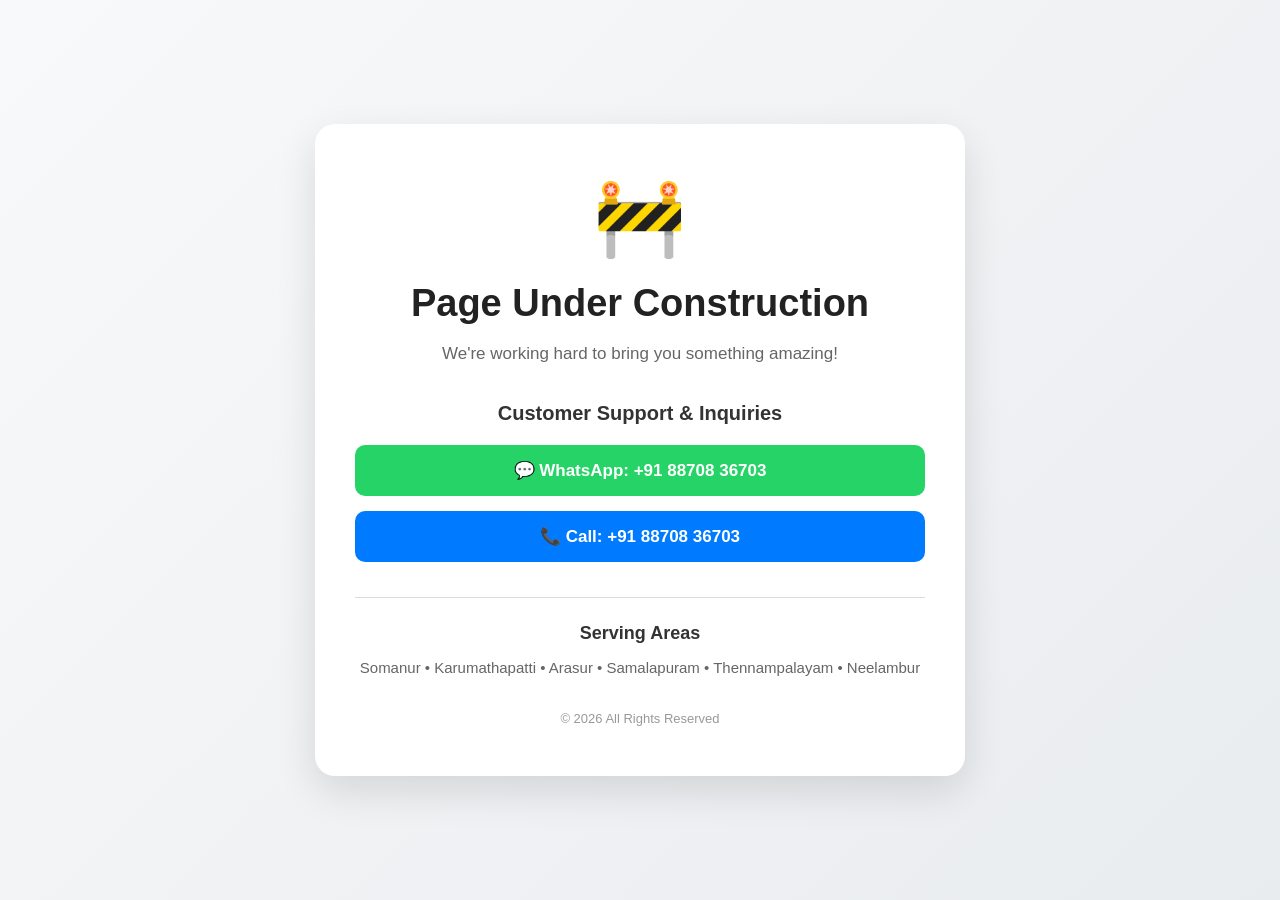
<file: maintain.html>
<!DOCTYPE html>
<html lang="en">
<head>
    <meta charset="UTF-8">
    <meta name="viewport" content="width=device-width, initial-scale=1.0">

    <title>Page Under Construction</title>

    <link rel="stylesheet" href="maintain.css">
</head>
<body>

    <div class="container">

        <div class="construction-icon">🚧</div>

        <h1>Page Under Construction</h1>

        <p class="subtitle">
            We're working hard to bring you something amazing!
        </p>

        <p class="support-title">
            Customer Support & Inquiries
        </p>

        <div class="buttons">

            <a href="https://wa.me/918870836703"
               target="_blank"
               class="btn whatsapp">
                💬 WhatsApp: +91 88708 36703
            </a>

            <a href="tel:+918870836703"
               class="btn call">
                📞 Call: +91 88708 36703
            </a>

        </div>

        <div class="areas">
            <h3>Serving Areas</h3>

            <p>
                Somanur • Karumathapatti • Arasur • Samalapuram
                • Thennampalayam • Neelambur
            </p>
        </div>

        <p class="footer">
            © 2026 All Rights Reserved
        </p>

    </div>

</body>
</html>
</file>
<file: maintain.css>
* {
    margin: 0;
    padding: 0;
    box-sizing: border-box;
}

body {
    font-family: Arial, Helvetica, sans-serif;
    min-height: 100vh;

    display: flex;
    justify-content: center;
    align-items: center;

    background: linear-gradient(135deg, #f8f9fa, #e9ecef);

    padding: 20px;
}

.container {
    width: 100%;
    max-width: 650px;

    background: #ffffff;

    text-align: center;

    padding: 50px 40px;

    border-radius: 20px;

    box-shadow: 0 15px 40px rgba(0, 0, 0, 0.12);

    animation: fadeIn 0.8s ease;
}

.construction-icon {
    font-size: 75px;
    margin-bottom: 20px;

    animation: bounce 2s infinite;
}

h1 {
    font-size: 38px;
    color: #222;
    margin-bottom: 15px;
}

.subtitle {
    font-size: 17px;
    color: #666;
    line-height: 1.6;
    margin-bottom: 35px;
}

.support-title {
    font-size: 20px;
    font-weight: bold;
    color: #333;
    margin-bottom: 20px;
}

.buttons {
    display: flex;
    flex-direction: column;
    gap: 15px;
}

.btn {
    display: block;

    text-decoration: none;

    padding: 15px 20px;

    border-radius: 10px;

    font-size: 17px;
    font-weight: bold;

    transition: all 0.3s ease;
}

.whatsapp {
    background: #25D366;
    color: white;
}

.whatsapp:hover {
    background: #1ebe5d;
    transform: translateY(-3px);
}

.call {
    background: #007bff;
    color: white;
}

.call:hover {
    background: #0069d9;
    transform: translateY(-3px);
}

.areas {
    margin-top: 35px;

    padding-top: 25px;

    border-top: 1px solid #ddd;
}

.areas h3 {
    font-size: 18px;
    color: #333;
    margin-bottom: 10px;
}

.areas p {
    font-size: 15px;
    line-height: 1.8;
    color: #666;
}

.footer {
    margin-top: 30px;

    font-size: 13px;

    color: #999;
}

@keyframes fadeIn {
    from {
        opacity: 0;
        transform: translateY(20px);
    }

    to {
        opacity: 1;
        transform: translateY(0);
    }
}

@keyframes bounce {
    0%, 100% {
        transform: translateY(0);
    }

    50% {
        transform: translateY(-10px);
    }
}

/* Mobile Responsive */
@media (max-width: 600px) {

    .container {
        padding: 40px 25px;
    }

    h1 {
        font-size: 30px;
    }

    .subtitle {
        font-size: 15px;
    }

    .btn {
        font-size: 15px;
    }

    .construction-icon {
        font-size: 60px;
    }
}
</file>
